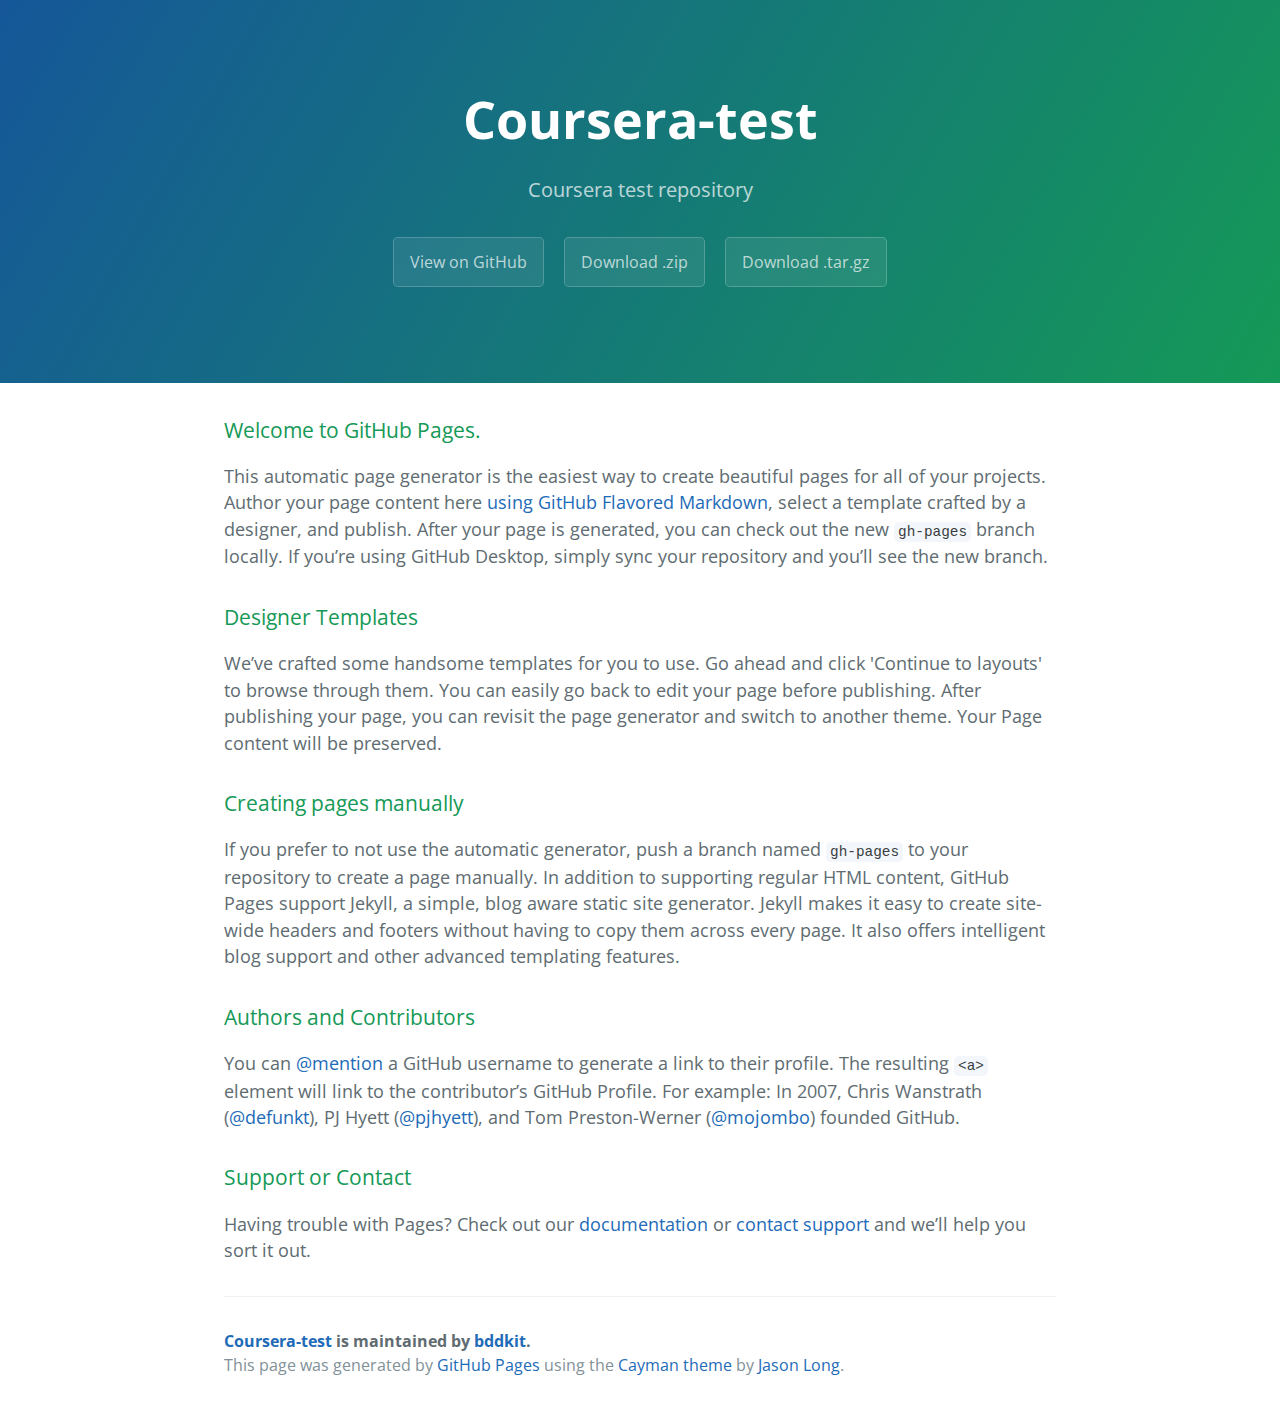
<file: index.html>
<!DOCTYPE html>
<html lang="en-us">
  <head>
    <meta charset="UTF-8">
    <title>Coursera-test by bddkit</title>
    <meta name="viewport" content="width=device-width, initial-scale=1">
    <link rel="stylesheet" type="text/css" href="stylesheets/normalize.css" media="screen">
    <link href='https://fonts.googleapis.com/css?family=Open+Sans:400,700' rel='stylesheet' type='text/css'>
    <link rel="stylesheet" type="text/css" href="stylesheets/stylesheet.css" media="screen">
    <link rel="stylesheet" type="text/css" href="stylesheets/github-light.css" media="screen">
  </head>
  <body>
    <section class="page-header">
      <h1 class="project-name">Coursera-test</h1>
      <h2 class="project-tagline">Coursera test repository</h2>
      <a href="https://github.com/bddkit/coursera-test" class="btn">View on GitHub</a>
      <a href="https://github.com/bddkit/coursera-test/zipball/master" class="btn">Download .zip</a>
      <a href="https://github.com/bddkit/coursera-test/tarball/master" class="btn">Download .tar.gz</a>
    </section>

    <section class="main-content">
      <h3>
<a id="welcome-to-github-pages" class="anchor" href="#welcome-to-github-pages" aria-hidden="true"><span aria-hidden="true" class="octicon octicon-link"></span></a>Welcome to GitHub Pages.</h3>

<p>This automatic page generator is the easiest way to create beautiful pages for all of your projects. Author your page content here <a href="https://guides.github.com/features/mastering-markdown/">using GitHub Flavored Markdown</a>, select a template crafted by a designer, and publish. After your page is generated, you can check out the new <code>gh-pages</code> branch locally. If you’re using GitHub Desktop, simply sync your repository and you’ll see the new branch.</p>

<h3>
<a id="designer-templates" class="anchor" href="#designer-templates" aria-hidden="true"><span aria-hidden="true" class="octicon octicon-link"></span></a>Designer Templates</h3>

<p>We’ve crafted some handsome templates for you to use. Go ahead and click 'Continue to layouts' to browse through them. You can easily go back to edit your page before publishing. After publishing your page, you can revisit the page generator and switch to another theme. Your Page content will be preserved.</p>

<h3>
<a id="creating-pages-manually" class="anchor" href="#creating-pages-manually" aria-hidden="true"><span aria-hidden="true" class="octicon octicon-link"></span></a>Creating pages manually</h3>

<p>If you prefer to not use the automatic generator, push a branch named <code>gh-pages</code> to your repository to create a page manually. In addition to supporting regular HTML content, GitHub Pages support Jekyll, a simple, blog aware static site generator. Jekyll makes it easy to create site-wide headers and footers without having to copy them across every page. It also offers intelligent blog support and other advanced templating features.</p>

<h3>
<a id="authors-and-contributors" class="anchor" href="#authors-and-contributors" aria-hidden="true"><span aria-hidden="true" class="octicon octicon-link"></span></a>Authors and Contributors</h3>

<p>You can <a href="https://help.github.com/articles/basic-writing-and-formatting-syntax/#mentioning-users-and-teams" class="user-mention">@mention</a> a GitHub username to generate a link to their profile. The resulting <code>&lt;a&gt;</code> element will link to the contributor’s GitHub Profile. For example: In 2007, Chris Wanstrath (<a href="https://github.com/defunkt" class="user-mention">@defunkt</a>), PJ Hyett (<a href="https://github.com/pjhyett" class="user-mention">@pjhyett</a>), and Tom Preston-Werner (<a href="https://github.com/mojombo" class="user-mention">@mojombo</a>) founded GitHub.</p>

<h3>
<a id="support-or-contact" class="anchor" href="#support-or-contact" aria-hidden="true"><span aria-hidden="true" class="octicon octicon-link"></span></a>Support or Contact</h3>

<p>Having trouble with Pages? Check out our <a href="https://help.github.com/pages">documentation</a> or <a href="https://github.com/contact">contact support</a> and we’ll help you sort it out.</p>

      <footer class="site-footer">
        <span class="site-footer-owner"><a href="https://github.com/bddkit/coursera-test">Coursera-test</a> is maintained by <a href="https://github.com/bddkit">bddkit</a>.</span>

        <span class="site-footer-credits">This page was generated by <a href="https://pages.github.com">GitHub Pages</a> using the <a href="https://github.com/jasonlong/cayman-theme">Cayman theme</a> by <a href="https://twitter.com/jasonlong">Jason Long</a>.</span>
      </footer>

    </section>

  
  </body>
</html>
</file>
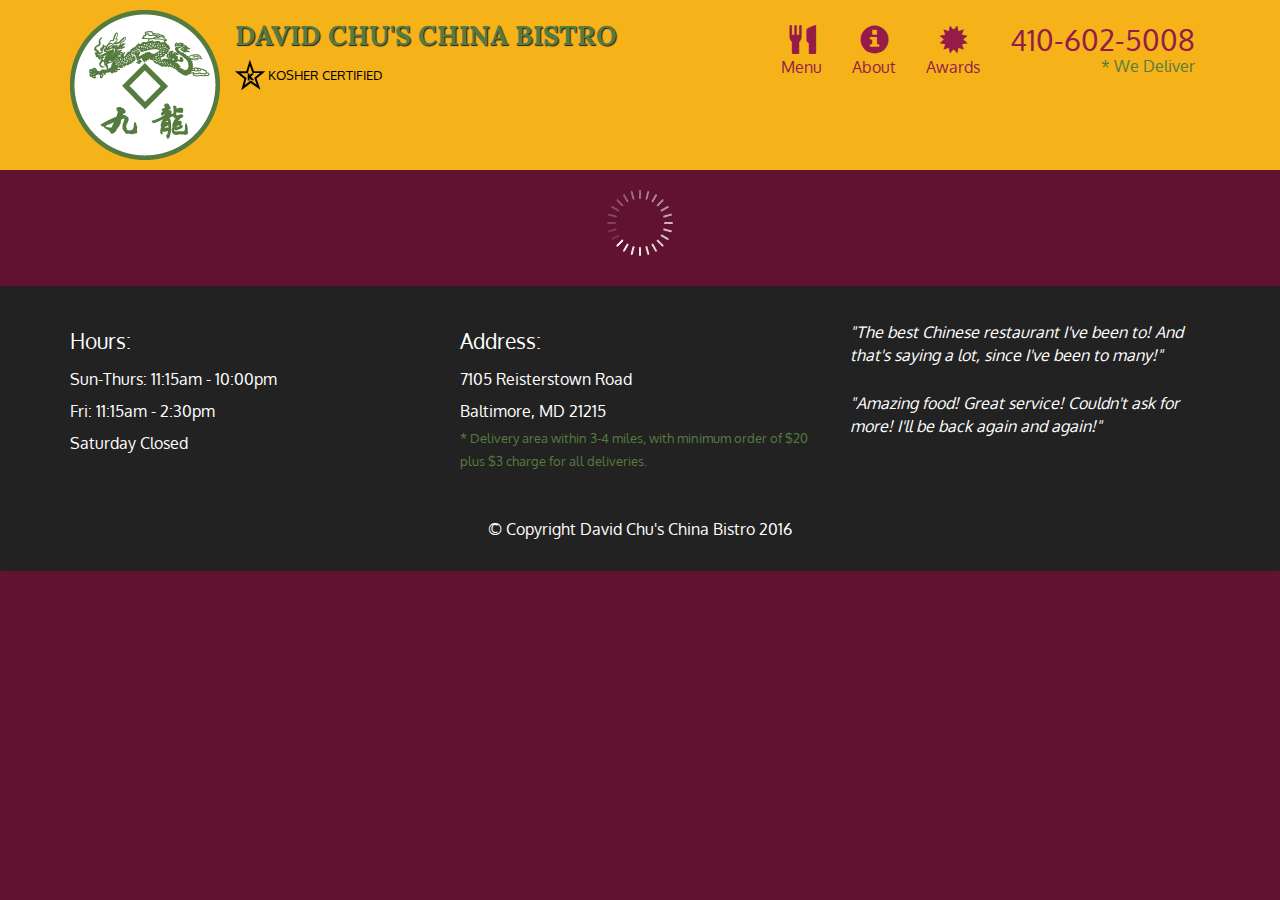
<file: module5_solution/index.html>
<!doctype html>
<html lang="en">
  <head>
    <meta charset="utf-8">
    <meta http-equiv="X-UA-Compatible" content="IE=edge">
    <meta name="viewport" content="width=device-width, initial-scale=1">
    <title>David Chu's China Bistro</title>
    <link rel="stylesheet" href="css/bootstrap.min.css">
    <link rel="stylesheet" href="css/styles.css">
    <link href='https://fonts.googleapis.com/css?family=Oxygen:400,300,700' rel='stylesheet' type='text/css'>
    <link href='https://fonts.googleapis.com/css?family=Lora' rel='stylesheet' type='text/css'>
  </head>
<body>
  <header>
    <nav id="header-nav" class="navbar navbar-default">
      <div class="container">
        <div class="navbar-header">
          <a href="index.html" class="pull-left visible-md visible-lg">
            <div id="logo-img" alt="Logo image"></div>
          </a>

          <div class="navbar-brand">
            <a href="index.html"><h1>David Chu's China Bistro</h1></a>
            <p>
              <img src="images/star-k-logo.png" alt="Kosher certification">
              <span>Kosher Certified</span>
            </p>
          </div>

          <button id="navbarToggle" type="button" class="navbar-toggle collapsed" data-toggle="collapse" data-target="#collapsable-nav" aria-expanded="false">
            <span class="sr-only">Toggle navigation</span>
            <span class="icon-bar"></span>
            <span class="icon-bar"></span>
            <span class="icon-bar"></span>
          </button>
        </div>
        
        <div id="collapsable-nav" class="collapse navbar-collapse">
           <ul id="nav-list" class="nav navbar-nav navbar-right">
            <li id="navHomeButton" class="visible-xs active">
              <a href="index.html">
                <span class="glyphicon glyphicon-home"></span> Home</a>
            </li>
            <li id="navMenuButton">
              <a href="#" onclick="$dc.loadMenuCategories();">
                <span class="glyphicon glyphicon-cutlery"></span><br class="hidden-xs"> Menu</a>
            </li>
            <li>
              <a href="#">
                <span class="glyphicon glyphicon-info-sign"></span><br class="hidden-xs"> About</a>
            </li>
            <li>
              <a href="#">
                <span class="glyphicon glyphicon-certificate"></span><br class="hidden-xs"> Awards</a>
            </li>
            <li id="phone" class="hidden-xs">
              <a href="tel:410-602-5008">
                <span>410-602-5008</span></a><div>* We Deliver</div>
            </li>
          </ul><!-- #nav-list -->
        </div><!-- .collapse .navbar-collapse -->
      </div><!-- .container -->
    </nav><!-- #header-nav -->
  </header>

  <div id="call-btn" class="visible-xs">
    <a class="btn" href="tel:410-602-5008">
    <span class="glyphicon glyphicon-earphone"></span>
    410-602-5008
    </a>
  </div>
  <div id="xs-deliver" class="text-center visible-xs">* We Deliver</div>

  <div id="main-content" class="container"></div>

  <footer class="panel-footer">
    <div class="container">
      <div class="row">
        <section id="hours" class="col-sm-4">
          <span>Hours:</span><br>
          Sun-Thurs: 11:15am - 10:00pm<br>
          Fri: 11:15am - 2:30pm<br>
          Saturday Closed
          <hr class="visible-xs">
        </section>
        <section id="address" class="col-sm-4">
          <span>Address:</span><br>
          7105 Reisterstown Road<br>
          Baltimore, MD 21215
          <p>* Delivery area within 3-4 miles, with minimum order of $20 plus $3 charge for all deliveries.</p>
          <hr class="visible-xs">
        </section>
        <section id="testimonials" class="col-sm-4">
          <p>"The best Chinese restaurant I've been to! And that's saying a lot, since I've been to many!"</p>
          <p>"Amazing food! Great service! Couldn't ask for more! I'll be back again and again!"</p>
        </section>
      </div>
      <div class="text-center">&copy; Copyright David Chu's China Bistro 2016</div>
    </div>
  </footer>

  <!-- jQuery (Bootstrap JS plugins depend on it) -->
  <script src="js/jquery-2.1.4.min.js"></script>
  <script src="js/bootstrap.min.js"></script>
  <script src="js/ajax-utils.js"></script>
  <script src="js/script.js"></script>
</body>
</html>
</file>
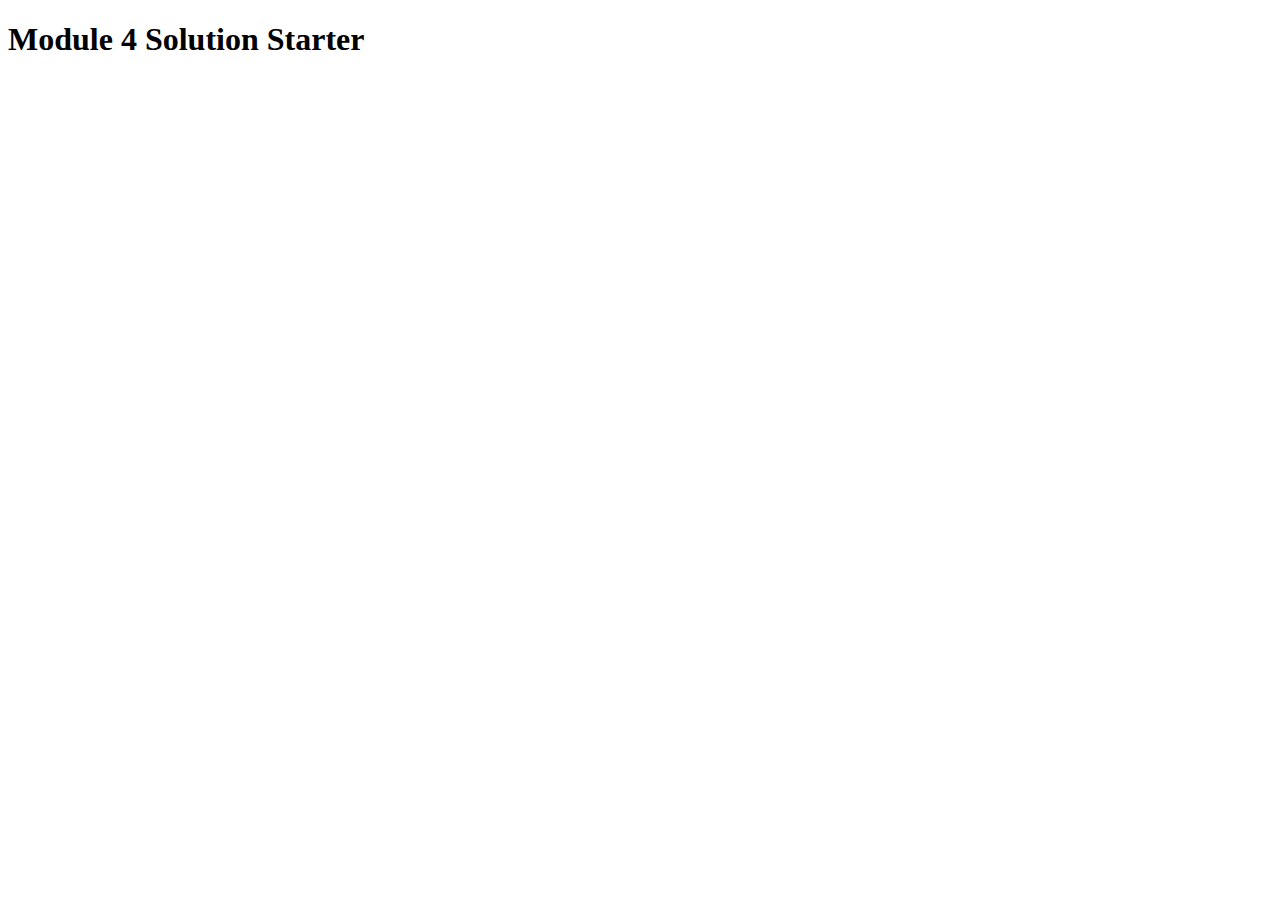
<file: module4-solution/easier/index.html>
<!DOCTYPE html>
<html>
<head>
  <meta charset="utf-8">
  <title>Module 4 Solution Starter</title>
  <script src="SpeakHello.js"></script>
  <script src="SpeakGoodBye.js"></script>
  <script src="script.js"></script>
</head>
<body>
  <h1>Module 4 Solution Starter</h1>
</body>
</html>
</file>
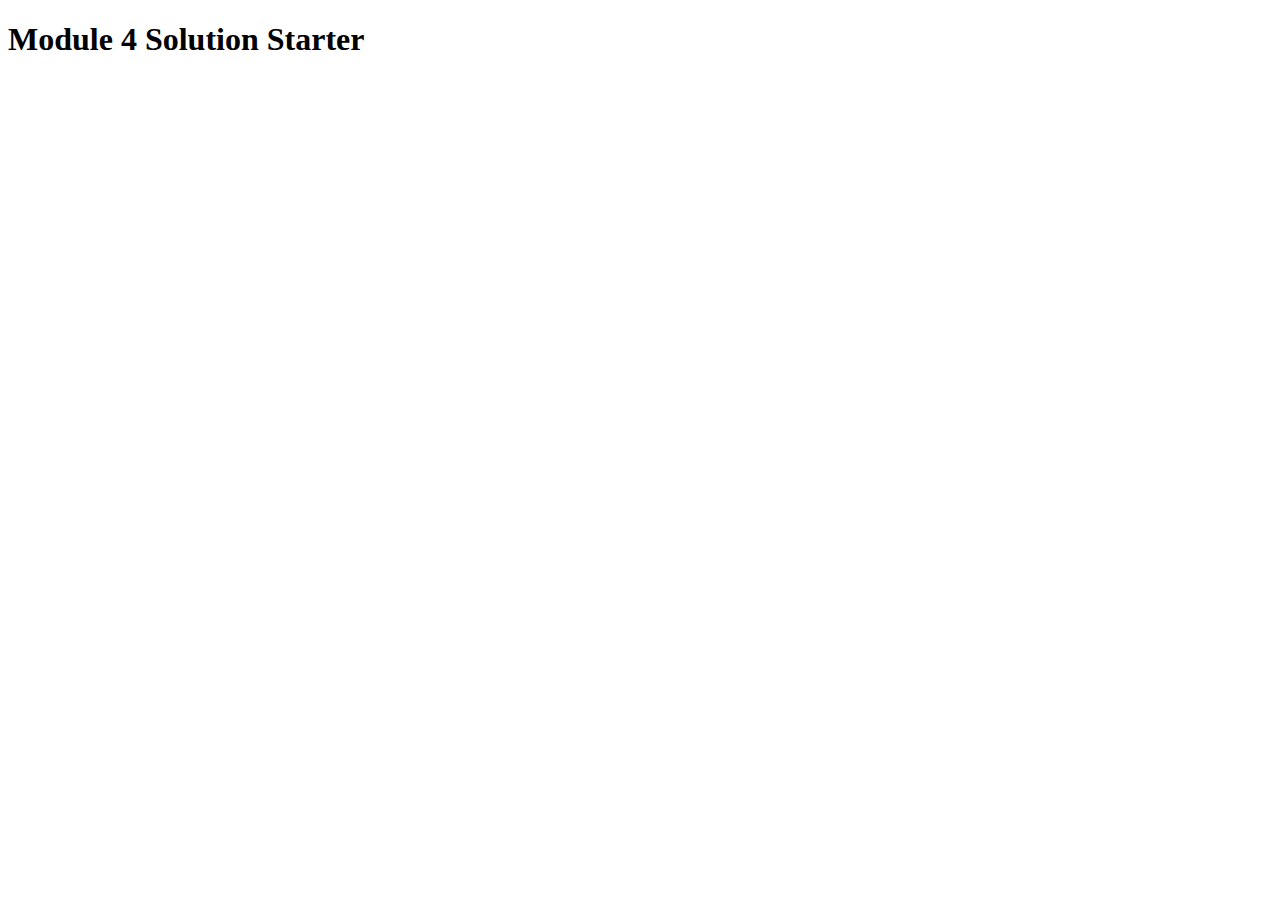
<file: module4-solution/harder/index.html>
<!DOCTYPE html>
<html>
<head>
  <meta charset="utf-8">
  <title>Module 4 Solution Starter</title>
  <script>
    var names = []; // DO NOT REMOVE
  </script>
  <script src="SpeakHello.js"></script>
  <script src="SpeakGoodBye.js"></script>
  <script src="script.js"></script>
</head>
<body>
  <h1>Module 4 Solution Starter</h1>
</body>
</html>
</file>
<file: stylesheets/stylesheet.css>
* {
  box-sizing: border-box; }

body {
  padding: 0;
  margin: 0;
  font-family: "Open Sans", "Helvetica Neue", Helvetica, Arial, sans-serif;
  font-size: 16px;
  line-height: 1.5;
  color: #606c71; }

a {
  color: #1e6bb8;
  text-decoration: none; }
  a:hover {
    text-decoration: underline; }

.btn {
  display: inline-block;
  margin-bottom: 1rem;
  color: rgba(255, 255, 255, 0.7);
  background-color: rgba(255, 255, 255, 0.08);
  border-color: rgba(255, 255, 255, 0.2);
  border-style: solid;
  border-width: 1px;
  border-radius: 0.3rem;
  transition: color 0.2s, background-color 0.2s, border-color 0.2s; }
  .btn + .btn {
    margin-left: 1rem; }

.btn:hover {
  color: rgba(255, 255, 255, 0.8);
  text-decoration: none;
  background-color: rgba(255, 255, 255, 0.2);
  border-color: rgba(255, 255, 255, 0.3); }

@media screen and (min-width: 64em) {
  .btn {
    padding: 0.75rem 1rem; } }

@media screen and (min-width: 42em) and (max-width: 64em) {
  .btn {
    padding: 0.6rem 0.9rem;
    font-size: 0.9rem; } }

@media screen and (max-width: 42em) {
  .btn {
    display: block;
    width: 100%;
    padding: 0.75rem;
    font-size: 0.9rem; }
    .btn + .btn {
      margin-top: 1rem;
      margin-left: 0; } }

.page-header {
  color: #fff;
  text-align: center;
  background-color: #159957;
  background-image: linear-gradient(120deg, #155799, #159957); }

@media screen and (min-width: 64em) {
  .page-header {
    padding: 5rem 6rem; } }

@media screen and (min-width: 42em) and (max-width: 64em) {
  .page-header {
    padding: 3rem 4rem; } }

@media screen and (max-width: 42em) {
  .page-header {
    padding: 2rem 1rem; } }

.project-name {
  margin-top: 0;
  margin-bottom: 0.1rem; }

@media screen and (min-width: 64em) {
  .project-name {
    font-size: 3.25rem; } }

@media screen and (min-width: 42em) and (max-width: 64em) {
  .project-name {
    font-size: 2.25rem; } }

@media screen and (max-width: 42em) {
  .project-name {
    font-size: 1.75rem; } }

.project-tagline {
  margin-bottom: 2rem;
  font-weight: normal;
  opacity: 0.7; }

@media screen and (min-width: 64em) {
  .project-tagline {
    font-size: 1.25rem; } }

@media screen and (min-width: 42em) and (max-width: 64em) {
  .project-tagline {
    font-size: 1.15rem; } }

@media screen and (max-width: 42em) {
  .project-tagline {
    font-size: 1rem; } }

.main-content :first-child {
  margin-top: 0; }
.main-content img {
  max-width: 100%; }
.main-content h1, .main-content h2, .main-content h3, .main-content h4, .main-content h5, .main-content h6 {
  margin-top: 2rem;
  margin-bottom: 1rem;
  font-weight: normal;
  color: #159957; }
.main-content p {
  margin-bottom: 1em; }
.main-content code {
  padding: 2px 4px;
  font-family: Consolas, "Liberation Mono", Menlo, Courier, monospace;
  font-size: 0.9rem;
  color: #383e41;
  background-color: #f3f6fa;
  border-radius: 0.3rem; }
.main-content pre {
  padding: 0.8rem;
  margin-top: 0;
  margin-bottom: 1rem;
  font: 1rem Consolas, "Liberation Mono", Menlo, Courier, monospace;
  color: #567482;
  word-wrap: normal;
  background-color: #f3f6fa;
  border: solid 1px #dce6f0;
  border-radius: 0.3rem; }
  .main-content pre > code {
    padding: 0;
    margin: 0;
    font-size: 0.9rem;
    color: #567482;
    word-break: normal;
    white-space: pre;
    background: transparent;
    border: 0; }
.main-content .highlight {
  margin-bottom: 1rem; }
  .main-content .highlight pre {
    margin-bottom: 0;
    word-break: normal; }
.main-content .highlight pre, .main-content pre {
  padding: 0.8rem;
  overflow: auto;
  font-size: 0.9rem;
  line-height: 1.45;
  border-radius: 0.3rem; }
.main-content pre code, .main-content pre tt {
  display: inline;
  max-width: initial;
  padding: 0;
  margin: 0;
  overflow: initial;
  line-height: inherit;
  word-wrap: normal;
  background-color: transparent;
  border: 0; }
  .main-content pre code:before, .main-content pre code:after, .main-content pre tt:before, .main-content pre tt:after {
    content: normal; }
.main-content ul, .main-content ol {
  margin-top: 0; }
.main-content blockquote {
  padding: 0 1rem;
  margin-left: 0;
  color: #819198;
  border-left: 0.3rem solid #dce6f0; }
  .main-content blockquote > :first-child {
    margin-top: 0; }
  .main-content blockquote > :last-child {
    margin-bottom: 0; }
.main-content table {
  display: block;
  width: 100%;
  overflow: auto;
  word-break: normal;
  word-break: keep-all; }
  .main-content table th {
    font-weight: bold; }
  .main-content table th, .main-content table td {
    padding: 0.5rem 1rem;
    border: 1px solid #e9ebec; }
.main-content dl {
  padding: 0; }
  .main-content dl dt {
    padding: 0;
    margin-top: 1rem;
    font-size: 1rem;
    font-weight: bold; }
  .main-content dl dd {
    padding: 0;
    margin-bottom: 1rem; }
.main-content hr {
  height: 2px;
  padding: 0;
  margin: 1rem 0;
  background-color: #eff0f1;
  border: 0; }

@media screen and (min-width: 64em) {
  .main-content {
    max-width: 64rem;
    padding: 2rem 6rem;
    margin: 0 auto;
    font-size: 1.1rem; } }

@media screen and (min-width: 42em) and (max-width: 64em) {
  .main-content {
    padding: 2rem 4rem;
    font-size: 1.1rem; } }

@media screen and (max-width: 42em) {
  .main-content {
    padding: 2rem 1rem;
    font-size: 1rem; } }

.site-footer {
  padding-top: 2rem;
  margin-top: 2rem;
  border-top: solid 1px #eff0f1; }

.site-footer-owner {
  display: block;
  font-weight: bold; }

.site-footer-credits {
  color: #819198; }

@media screen and (min-width: 64em) {
  .site-footer {
    font-size: 1rem; } }

@media screen and (min-width: 42em) and (max-width: 64em) {
  .site-footer {
    font-size: 1rem; } }

@media screen and (max-width: 42em) {
  .site-footer {
    font-size: 0.9rem; } }
</file>
<file: stylesheets/github-light.css>
/*
The MIT License (MIT)

Copyright (c) 2015 GitHub, Inc.

Permission is hereby granted, free of charge, to any person obtaining a copy
of this software and associated documentation files (the "Software"), to deal
in the Software without restriction, including without limitation the rights
to use, copy, modify, merge, publish, distribute, sublicense, and/or sell
copies of the Software, and to permit persons to whom the Software is
furnished to do so, subject to the following conditions:

The above copyright notice and this permission notice shall be included in all
copies or substantial portions of the Software.

THE SOFTWARE IS PROVIDED "AS IS", WITHOUT WARRANTY OF ANY KIND, EXPRESS OR
IMPLIED, INCLUDING BUT NOT LIMITED TO THE WARRANTIES OF MERCHANTABILITY,
FITNESS FOR A PARTICULAR PURPOSE AND NONINFRINGEMENT. IN NO EVENT SHALL THE
AUTHORS OR COPYRIGHT HOLDERS BE LIABLE FOR ANY CLAIM, DAMAGES OR OTHER
LIABILITY, WHETHER IN AN ACTION OF CONTRACT, TORT OR OTHERWISE, ARISING FROM,
OUT OF OR IN CONNECTION WITH THE SOFTWARE OR THE USE OR OTHER DEALINGS IN THE
SOFTWARE.

*/

.pl-c /* comment */ {
  color: #969896;
}

.pl-c1      /* constant, markup.raw, meta.diff.header, meta.module-reference, meta.property-name, support, support.constant, support.variable, variable.other.constant */,
.pl-s .pl-v /* string variable */ {
  color: #0086b3;
}

.pl-e  /* entity */,
.pl-en /* entity.name */ {
  color: #795da3;
}

.pl-s .pl-s1 /* string source */,
.pl-smi      /* storage.modifier.import, storage.modifier.package, storage.type.java, variable.other, variable.parameter.function */ {
  color: #333;
}

.pl-ent /* entity.name.tag */ {
  color: #63a35c;
}

.pl-k /* keyword, storage, storage.type */ {
  color: #a71d5d;
}

.pl-pds              /* punctuation.definition.string, string.regexp.character-class */,
.pl-s                /* string */,
.pl-s .pl-pse .pl-s1 /* string punctuation.section.embedded source */,
.pl-sr               /* string.regexp */,
.pl-sr .pl-cce       /* string.regexp constant.character.escape */,
.pl-sr .pl-sra       /* string.regexp string.regexp.arbitrary-repitition */,
.pl-sr .pl-sre       /* string.regexp source.ruby.embedded */ {
  color: #183691;
}

.pl-v /* variable */ {
  color: #ed6a43;
}

.pl-id /* invalid.deprecated */ {
  color: #b52a1d;
}

.pl-ii /* invalid.illegal */ {
  background-color: #b52a1d;
  color: #f8f8f8;
}

.pl-sr .pl-cce /* string.regexp constant.character.escape */ {
  color: #63a35c;
  font-weight: bold;
}

.pl-ml /* markup.list */ {
  color: #693a17;
}

.pl-mh        /* markup.heading */,
.pl-mh .pl-en /* markup.heading entity.name */,
.pl-ms        /* meta.separator */ {
  color: #1d3e81;
  font-weight: bold;
}

.pl-mq /* markup.quote */ {
  color: #008080;
}

.pl-mi /* markup.italic */ {
  color: #333;
  font-style: italic;
}

.pl-mb /* markup.bold */ {
  color: #333;
  font-weight: bold;
}

.pl-md /* markup.deleted, meta.diff.header.from-file */ {
  background-color: #ffecec;
  color: #bd2c00;
}

.pl-mi1 /* markup.inserted, meta.diff.header.to-file */ {
  background-color: #eaffea;
  color: #55a532;
}

.pl-mdr /* meta.diff.range */ {
  color: #795da3;
  font-weight: bold;
}

.pl-mo /* meta.output */ {
  color: #1d3e81;
}
</file>
<file: module5_solution/css/styles.css>
body {
  font-size: 16px;
  color: #fff;
  background-color: #61122f;
  font-family: 'Oxygen', sans-serif;
}

/** HEADER **/
#header-nav {
  background-color: #f6b319;
  border-radius: 0;
  border: 0;
}

#logo-img {
  background: url('../images/restaurant-logo_large.png') no-repeat;
  width: 150px;
  height: 150px;
  margin: 10px 15px 10px 0;
}

.navbar-brand {
  padding-top: 25px;
}
.navbar-brand h1 { /* Restaurant name */
  font-family: 'Lora', serif;
  color: #557c3e;
  font-size: 1.5em;
  text-transform: uppercase;
  font-weight: bold;
  text-shadow: 1px 1px 1px #222;
  margin-top: 0;
  margin-bottom: 0;
  line-height: .75;
}
.navbar-brand a:hover, .navbar-brand a:focus {
  text-decoration: none;
}
.navbar-brand p { /* Kosher cert */
  color: #000;
  text-transform: uppercase;
  font-size: .7em;
  margin-top: 15px;
}
.navbar-brand p span { /* Star-K */
  vertical-align: middle;
}

#nav-list {
  margin-top: 10px;
}
#nav-list a {
  color: #951C49;
  text-align: center;
}
#nav-list a:hover {
  background: #E7E7E7;
}
#nav-list a span {
  font-size: 1.8em;
}

#phone {
  margin-top: 5px;
}
#phone a { /* Phone number */
  text-align: right;
  padding-bottom: 0;
}
#phone div { /* We Deliver */
  color: #557c3e;
  text-align: right;
  padding-right: 15px;
}

.navbar-header button.navbar-toggle, .navbar-header .icon-bar {
  border: 1px solid #61122f;
}
.navbar-header button.navbar-toggle {
  clear: both;
  margin-top: -30px;
}
/* END HEADER */

/* FOOTER */
.panel-footer {
  margin-top: 30px;
  padding-top: 35px;
  padding-bottom: 30px;
  background-color: #222;
  border-top: 0;
}
.panel-footer div.row {
  margin-bottom: 35px;
}
#hours, #address {
  line-height: 2;
}
#hours > span, #address > span {
  font-size: 1.3em;
}
#address p {
  color: #557c3e;
  font-size: .8em;
  line-height: 1.8;
}
#testimonials {
  font-style: italic;
}
#testimonials p:nth-child(2) {
  margin-top: 25px;
}
/* END FOOTER */



/* HOME PAGE */
.container .jumbotron {
  box-shadow: 0 0 50px #3F0C1F;
  border: 2px solid #3F0C1F;
}

#menu-tile, #specials-tile, #map-tile {
  height: 250px;
  width: 100%;
  margin-bottom: 15px;
  position: relative;
  border: 2px solid #3F0C1F;
  overflow: hidden;
}
#menu-tile:hover, #specials-tile:hover, #map-tile:hover {
  box-shadow: 0 1px 5px 1px #cccccc;
}
#menu-tile {
  background: url('../images/menu-tile.jpg') no-repeat;
  background-position: center;
}
#specials-tile {
  background: url('../images/specials-tile.jpg') no-repeat;
  background-position: center;
}
#menu-tile span, #specials-tile span, #map-tile span {
  position: absolute;
  bottom: 0;
  right: 0;
  width: 100%;
  text-align: center;
  font-size: 1.6em;
  text-transform: uppercase;
  background-color: #000;
  color: #fff;
  opacity: .8;
}
/* END HOME PAGE */

/* MENU CATEGORIES PAGE */
.category-tile { 
  position: relative;
  border: 2px solid #3F0C1F;
  overflow: hidden;
  width: 200px;
  height: 200px;
  margin: 0 auto 15px;
}
.category-tile span {
  position: absolute;
  bottom: 0;
  right: 0;
  width: 100%;
  text-align: center;
  font-size: 1.2em;
  text-transform: uppercase;
  background-color: #000;
  color: #fff;
  opacity: .8;
}
.category-tile:hover {
  box-shadow: 0 1px 5px 1px #cccccc;
}

#menu-categories-title + div {
  margin-bottom: 50px;
}
/* END MENU CATEGORIES PAGE */

/* SINGLE CATEGORY PAGE */
.menu-item-tile {
  margin-bottom: 25px;
}
.menu-item-tile hr {
  width: 80%;
}
.menu-item-tile .menu-item-price {
  font-size: 1.1em;
  text-align: right;
  margin-top: -15px;
  margin-right: -15px;
}
.menu-item-tile .menu-item-price span {
  font-size: .6em;
}
.menu-item-photo {
  position: relative;
  border: 2px solid #3F0C1F; 
  overflow: hidden;
  padding: 0;
  margin-right: -15px;
  margin-left: auto;
  margin-bottom: 20px;
  max-width: 250px;
}
.menu-item-photo div {
  position: absolute;
  bottom: 0;
  right: 0;
  width: 80px;
  background-color: #557c3e;
  text-align: center;
}
.menu-item-description {
  padding-right: 30px;
}
h3.menu-item-title {
  margin: 0 0 10px;
}
.menu-item-details {
  font-size: .9em;
  font-style: italic;
}
/* END SINGLE CATEGORY PAGE */


/********** Large devices only **********/
@media (min-width: 1200px) {
  .container .jumbotron {
    background: url('../images/jumbotron_1200.jpg') no-repeat;
    height: 675px;
  }
}

/********** Medium devices only **********/
@media (min-width: 992px) and (max-width: 1199px) {
  /* Header */
  #logo-img {
    background: url('../images/restaurant-logo_medium.png') no-repeat;
    width: 100px;
    height: 100px;
    margin: 5px 5px 5px 0;
  }
  /* End Header */

  /* Home Page */
  .container .jumbotron {
    background: url('../images/jumbotron_992.jpg') no-repeat;
    height: 558px;
  }
  /* End Home Page */
}

/********** Small devices only **********/
@media (min-width: 768px) and (max-width: 991px) {
  /* Home Page */
  .container .jumbotron {
    background: url('../images/jumbotron_768.jpg') no-repeat;
    height: 432px;
  }
  /* End Home Page */
}

/********** Extra small devices only **********/
@media (max-width: 767px) {
  /* Header */
  .navbar-brand {
    padding-top: 10px;
    height: 80px;
  }
  .navbar-brand h1 { /* Restaurant name */
    padding-top: 10px;
    font-size: 5vw; /* 1vw = 1% of viewport width */
  }
  .navbar-brand p { /* Kosher cert */
    font-size: .6em;
    margin-top: 12px;
  }
  .navbar-brand p img { /* Star-K */
    height: 20px;
  }

  #collapsable-nav a { /* Collapsed nav menu text */
    font-size: 1.2em;
  }
  #collapsable-nav a span { /* Collapsed nav menu glyph */
    font-size: 1em;
    margin-right: 5px;
  }

  #call-btn > a {
    font-size: 1.5em;
    display: block;
    margin: 0 20px;
    padding: 10px;
    border: 2px solid #fff;
    background-color: #f6b319;
    color: #951c49;
  }
  #xs-deliver {
    margin-top: 5px;
    font-size: .7em;
    letter-spacing: .1em;
    text-transform: uppercase;
  }
  /* End Header */

  /* Footer */
  .panel-footer section {
    margin-bottom: 30px;
    text-align: center;
  }
  .panel-footer section:nth-child(3) {
    margin-bottom: 0; /* margin already exists on the whole row */
  }
  .panel-footer section hr {
    width: 50%;
  }
  /* End Footer */

  /* Home Page */
  .container .jumbotron {
    margin-top: 30px;
    padding: 0;
  }
  #menu-tile, #specials-tile {
    width: 360px;
    margin: 0 auto 15px;
  }

  .menu-item-photo {
    margin-right: auto;
  }
  .menu-item-tile .menu-item-price {
    text-align: center;
  }
  .menu-item-description {
    text-align: center;;
  }
}


/********** Super extra small devices Only :-) (e.g., iPhone 4) **********/
@media (max-width: 479px) {
  /* Header */
  .navbar-brand h1 { /* Restaurant name */
    padding-top: 5px;
    font-size: 6vw;
  }
  /* End Header */
  
  /* Home page */
  #menu-tile, #specials-tile {
    width: 280px;
    margin: 0 auto 15px;
  }

  .col-xxs-12 {
    position: relative;
    min-height: 1px;
    padding-right: 15px;
    padding-left: 15px;
    float: left;
    width: 100%;
  }
}
</file>
